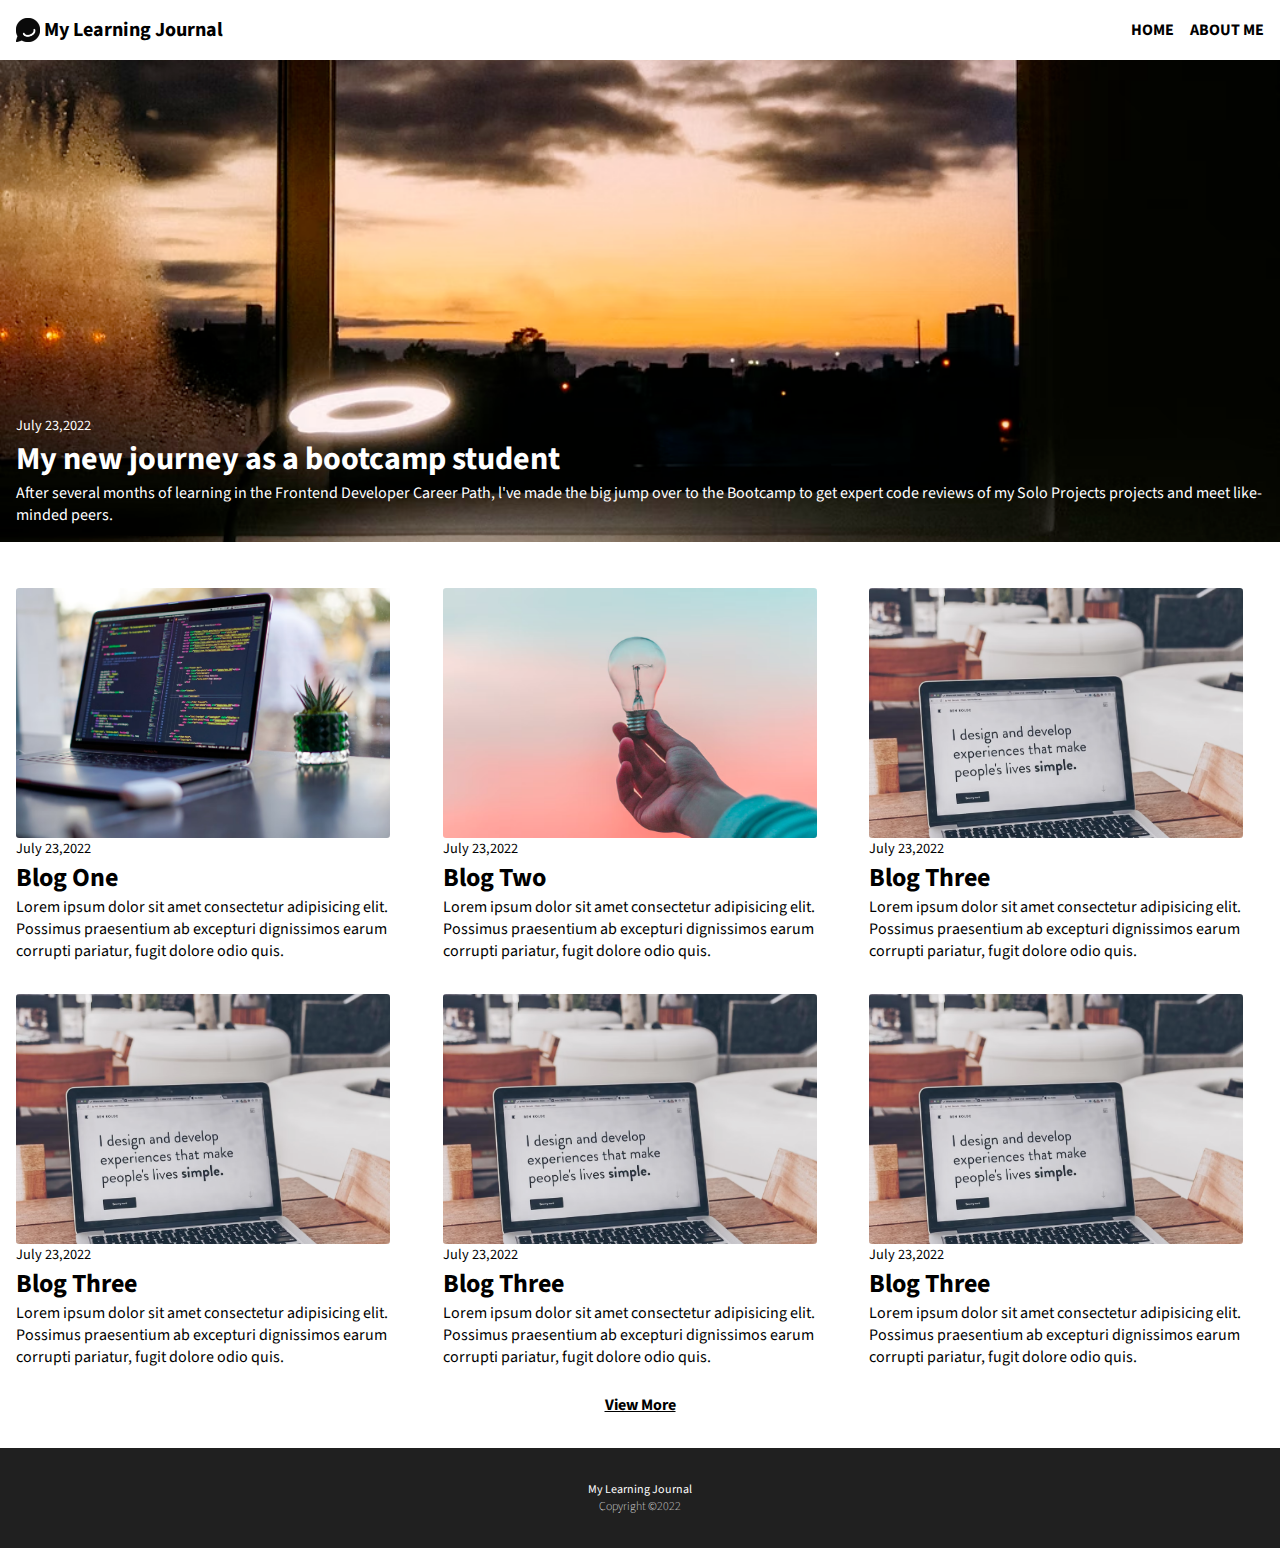
<file: index.html>
<!DOCTYPE html>
<html lang="en">
<head>
    <meta charset="UTF-8">
    <link rel="stylesheet" href="./index.css">
    <link rel="preconnect" href="https://fonts.googleapis.com">
    <link rel="preconnect" href="https://fonts.gstatic.com" crossorigin>
    <link href="https://fonts.googleapis.com/css2?family=Source+Sans+3:ital,wght@0,200..900;1,200..900&display=swap"
        rel="stylesheet">
    <meta name="viewport" content="width=device-width, initial-scale=1.0">
    <title>Learning Journal</title>
</head>
<body>

    <!-- Nav -->
    <nav>
        <img class="logo" src="./images/logo.png" alt="logo">
        <p><strong>My Learning Journal</strong></p>
        <ul>
            <li>Home</li>
            <li>About Me</li>
        </ul>
    </nav>

    <!-- Main -->
    <main>
        <!-- Featured -->
        <article class="featured">
            <p class="date">July 23,2022</p>

            <h1>My new journey as a bootcamp student</h1>

            <p class="desc">After several months of learning in the Frontend
            Developer Career Path, l've made the big jump over to
            the Bootcamp to get expert code reviews of my Solo
            Projects projects and meet like-minded peers.
            </p>

        </article>

        <!-- Remaining -->
         
        <div class="container">
            <article>
                <img class="img" src="./images/blog_1.png" alt="A mac displaying some code">
                
                <p class="date">July 23,2022</p>
                <h1 class="title">Blog One</h1>
                <p class="desc">
                    Lorem ipsum dolor sit amet consectetur adipisicing elit. Possimus praesentium ab excepturi dignissimos earum corrupti pariatur, fugit dolore odio quis.
                </p>
            </article>

            <article>
                <img class="img" src="./images/blog_2.png" alt="A mac displaying some code">
            
                <p class="date">July 23,2022</p>
                <h1 class="title">Blog Two</h1>
                <p class="desc">
                    Lorem ipsum dolor sit amet consectetur adipisicing elit. Possimus praesentium ab excepturi dignissimos earum
                    corrupti pariatur, fugit dolore odio quis.
                </p>
            </article>

            <article>
                <img class="img" src="./images/blog_3.png" alt="A mac displaying some code">
            
                <p class="date">July 23,2022</p>
                <h1 class="title">Blog Three</h1>
                <p class="desc">
                    Lorem ipsum dolor sit amet consectetur adipisicing elit. Possimus praesentium ab excepturi dignissimos earum
                    corrupti pariatur, fugit dolore odio quis.
                </p>
            </article>

            <article>
                <img class="img" src="./images/blog_3.png" alt="A mac displaying some code">
            
                <p class="date">July 23,2022</p>
                <h1 class="title">Blog Three</h1>
                <p class="desc">
                    Lorem ipsum dolor sit amet consectetur adipisicing elit. Possimus praesentium ab excepturi dignissimos earum
                    corrupti pariatur, fugit dolore odio quis.
                </p>
            </article>

            <article>
                <img class="img" src="./images/blog_3.png" alt="A mac displaying some code">
            
                <p class="date">July 23,2022</p>
                <h1 class="title">Blog Three</h1>
                <p class="desc">
                    Lorem ipsum dolor sit amet consectetur adipisicing elit. Possimus praesentium ab excepturi dignissimos earum
                    corrupti pariatur, fugit dolore odio quis.
                </p>
            </article>

            <article>
                <img class="img" src="./images/blog_3.png" alt="A mac displaying some code">
            
                <p class="date">July 23,2022</p>
                <h1 class="title">Blog Three</h1>
                <p class="desc">
                    Lorem ipsum dolor sit amet consectetur adipisicing elit. Possimus praesentium ab excepturi dignissimos earum
                    corrupti pariatur, fugit dolore odio quis.
                </p>
            </article>
        </div>

        <a href="#">View More</a>

    </main>

    <!-- Footer -->
    <footer>
        <p class="name">My Learning Journal</p>
        <p class="cpright">Copyright ©2022</p>
    </footer>
</body>
</html>
</file>
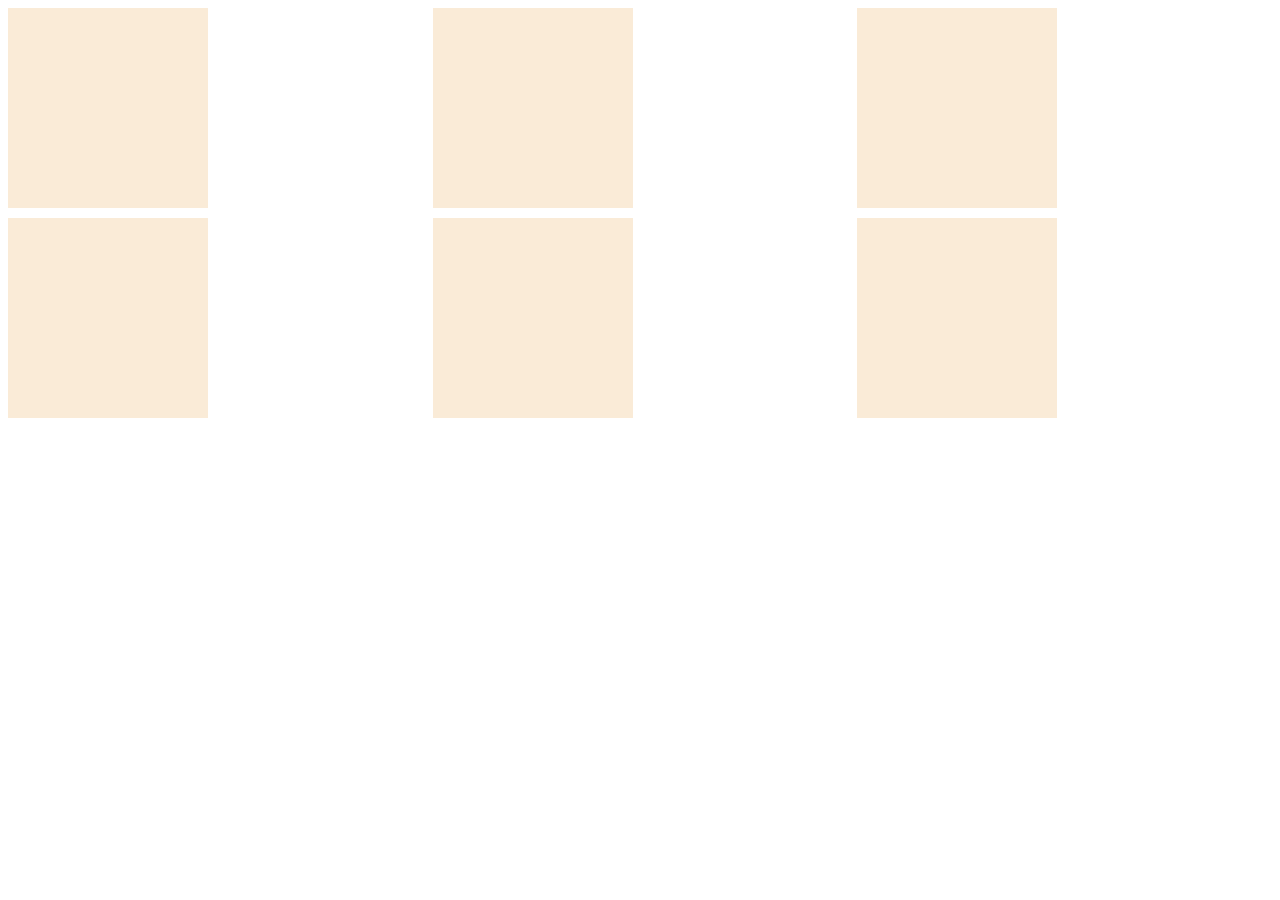
<file: prac.html>
<!DOCTYPE html>
<html lang="en">
<head>

    <meta charset="UTF-8">
    <link rel="stylesheet" href="./prac.css">
    <meta name="viewport" content="width=device-width, initial-scale=1.0">
    <title>Practice</title>

</head>

<body>
    
    <div></div>
    <div></div>
    <div></div>
    <div></div>
    <div></div>
    <div></div>

</body>

</html>
</file>
<file: index.css>
:root{
    --desktop-font-items : 1rem;
    --desktop-font-logo : 1.25rem
}

body{
    font-family: "Source Sans 3", sans-serif;
    margin: 0;
}

h1,p{
    margin: 0;
    
}

/* 
------------
    Nav
------------
*/

nav{
    display: flex;
    height: 60px;
    align-items: center;
    justify-content: center;
    padding: 0 1rem;
}

.logo{
    width: 1.5rem;
    margin-right: 4px;
}

ul{
    font-size: 0.8rem;
    margin-left: auto;
    list-style-type: none;
    display: flex;
    gap: 1rem;
    font-weight: 700;
    text-transform: uppercase;
}

/* 
------------
    Main
------------
*/

/* Featured */
.featured{
    display: flex;
    flex-direction: column;
    justify-content: flex-end;
    background-image: url(./images/featured.png);
    background-size: cover;
    background-position:bottom;
    padding: 1rem;
    height: 300px;
    color: #FFFFFF;
    margin-bottom: 30px;
}

/* Article */

.container{
    display: grid;
    grid-auto-rows: auto;
    gap: 10px;
}

.container article{
    display: flex;
    flex-direction: column;
    align-items: center;
    padding: 1rem;
}

.img{
    width: 374px;
    height: 368px;
    object-fit: cover;
    object-position: center;
    border-radius: 0.2rem;
}

.date{
    align-self: flex-start;
    font-size: 0.9rem;
}

.title{
    align-self: flex-start;
    font-size: 1.625rem;
}

.desc{
    align-self: flex-start;
    font-size: 1rem;
}


a{
    margin-top: 0.6em;
    margin-bottom: 2em;
    display: block;
    text-align: center;
    color: black;
    font-weight: 700;
    font-size: 1rem;
}



/* 
------------
    Footer
------------
*/

footer{
    background-color: #202020;
    color: #FFFFFF;
    height: 100px;
    font-size: 0.75rem;
    display: flex;
    flex-direction: column;
    align-items: center;
    justify-content: center;
}

.cpright{
    font-weight: 200;
}


@media (max-width:400px) {
    .img{
        box-sizing: border-box;
        width: 80vw;
    }

    .container article{
        padding: 0 1rem;
    }

}

@media (min-width:600px){
    li{
        font-size: var(--desktop-font-items);
    }

    nav p{
        font-size: var(--desktop-font-logo);
    }

    .img{
        max-width: 270px;
    }

    .featured{
        background-position: bottom;
    }

    .container{
        grid-template-columns: repeat(2,minmax(200px, 1fr));
    }
}

@media (min-width:1024px){
    
    li{
        font-size: var(--desktop-font-items);
    }

    nav p{
        font-size: var(--desktop-font-logo);
    }

    .img{
        max-width: 400px;
        height: 250px;
    }

    .featured{
        height: 450px;
        background-position: center;
    }

    .container article{
        align-items: flex-start;
    }

    .container{
        gap: 0;
        justify-items: center;
        grid-template-columns: repeat(auto-fit, minmax(400px, 1fr));
    }
}
</file>
<file: prac.css>
body{
    display: grid;
    grid-template-columns: repeat(3, minmax(100px,1fr));
    grid-auto-flow: dense;
    gap: 10px;
}

div{
    background-color: antiquewhite;
    width: 200px;
    height: 200px;
}
</file>
